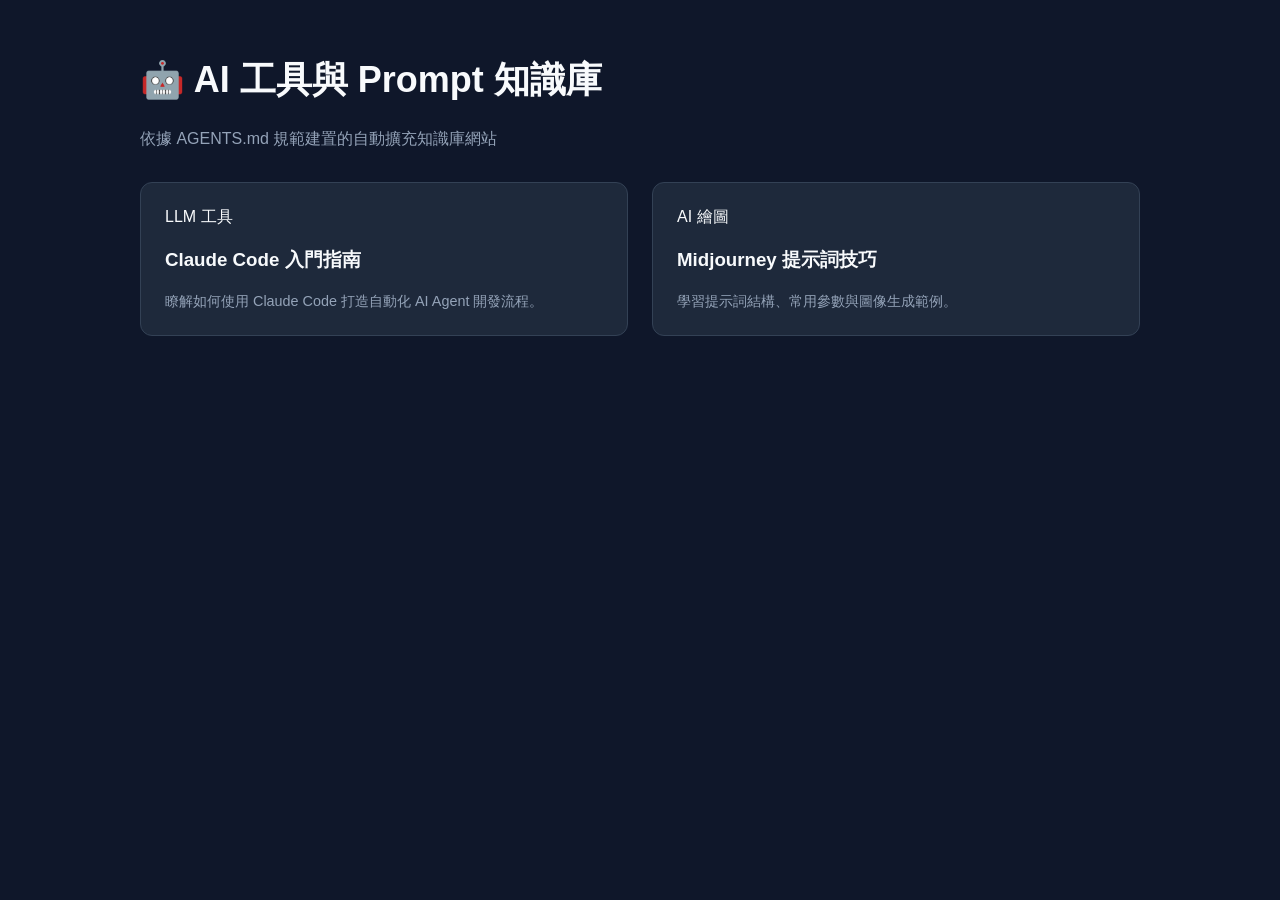
<file: index.html>
<!DOCTYPE html>
<html lang="zh-TW">
<head>
    <meta charset="UTF-8">
    <meta name="viewport" content="width=device-width, initial-scale=1.0">
    <title>AI 工具與 Prompt 知識庫</title>
    <link rel="stylesheet" href="css/style.css">
</head>
<body>
    <div class="container">
        <header>
            <h1>🤖 AI 工具與 Prompt 知識庫</h1>
            <p class="subtitle">依據 AGENTS.md 規範建置的自動擴充知識庫網站</p>
        </header>

        <main class="grid">
            <!-- 範例卡片 1 -->
            <a href="pages/claude-code.html" class="card">
                <span class="badge">LLM 工具</span>
                <h3>Claude Code 入門指南</h3>
                <p>瞭解如何使用 Claude Code 打造自動化 AI Agent 開發流程。</p>
            </a>

            <!-- Midjourney 技巧 -->
            <a href="pages/midjourney-tips.html" class="card">
                <span class="badge">AI 繪圖</span>
                <h3>Midjourney 提示詞技巧</h3>
                <p>學習提示詞結構、常用參數與圖像生成範例。</p>
            </a>
        </main>
    </div>
</body>
</html>
</file>
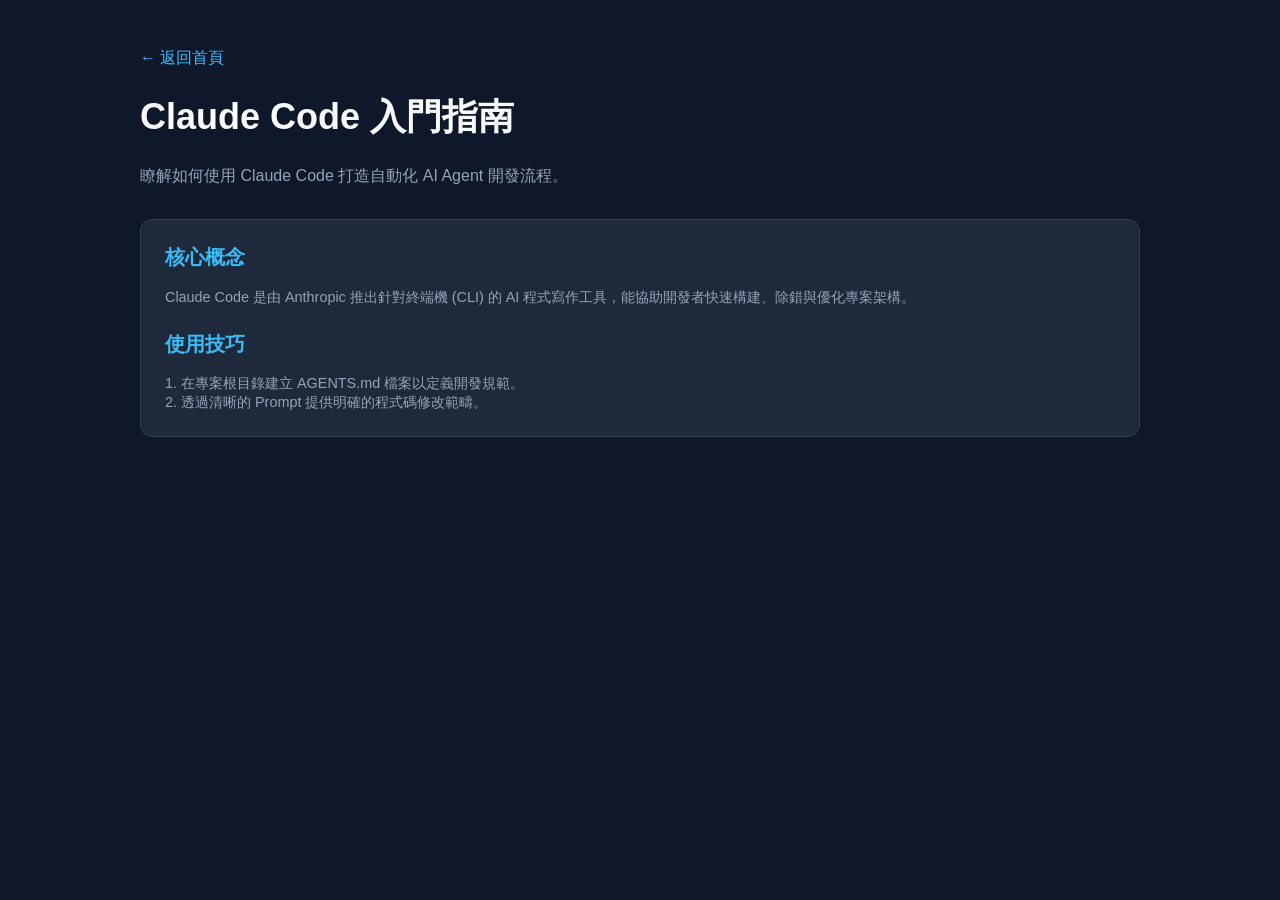
<file: pages/claude-code.html>
<!DOCTYPE html>
<html lang="zh-TW">
<head>
    <meta charset="UTF-8">
    <meta name="viewport" content="width=device-width, initial-scale=1.0">
    <title>Claude Code 入門指南 - AI 知識庫</title>
    <link rel="stylesheet" href="../css/style.css">
</head>
<body>
    <div class="container">
        <header>
            <p><a href="../index.html" style="color: var(--accent); text-decoration: none;">← 返回首頁</a></p>
            <h1>Claude Code 入門指南</h1>
            <p>瞭解如何使用 Claude Code 打造自動化 AI Agent 開發流程。</p>
        </header>

        <main class="card">
            <h2>核心概念</h2>
            <p>Claude Code 是由 Anthropic 推出針對終端機 (CLI) 的 AI 程式寫作工具，能協助開發者快速構建、除錯與優化專案架構。</p>
            
            <h2 style="margin-top: 1.5rem;">使用技巧</h2>
            <p>1. 在專案根目錄建立 AGENTS.md 檔案以定義開發規範。<br>
               2. 透過清晰的 Prompt 提供明確的程式碼修改範疇。</p>
        </main>
    </div>
</body>
</html>
</file>
<file: css/style.css>
:root {
  --bg-primary: #0f172a;
  --bg-card: #1e293b;
  --text-main: #f8fafc;
  --text-muted: #94a3b8;
  --accent: #38bdf8;
}

body {
  background-color: var(--bg-primary);
  color: var(--text-main);
  font-family: -apple-system, BlinkMacSystemFont, "Segoe UI", Roboto, sans-serif;
  margin: 0;
  padding: 2rem;
  display: flex;
  justify-content: center;
}

.container {
  max-width: 1000px;
  width: 100%;
}

header {
  margin-bottom: 2rem;
}

h1 {
  color: var(--text-main);
  font-size: 2.25rem;
}

p {
  color: var(--text-muted);
}

.grid {
  display: grid;
  grid-template-columns: repeat(auto-fit, minmax(280px, 1fr));
  gap: 1.5rem;
}

.card {
  background-color: var(--bg-card);
  padding: 1.5rem;
  border-radius: 0.75rem;
  border: 1px solid #334155;
  text-decoration: none;
  color: inherit;
  transition: transform 0.2s, border-color 0.2s;
}

.card:hover {
  transform: translateY(-4px);
  border-color: var(--accent);
}

.card h2 {
  margin-top: 0;
  color: var(--accent);
  font-size: 1.25rem;
}

.card p {
  margin-bottom: 0;
  font-size: 0.9rem;
}
</file>
